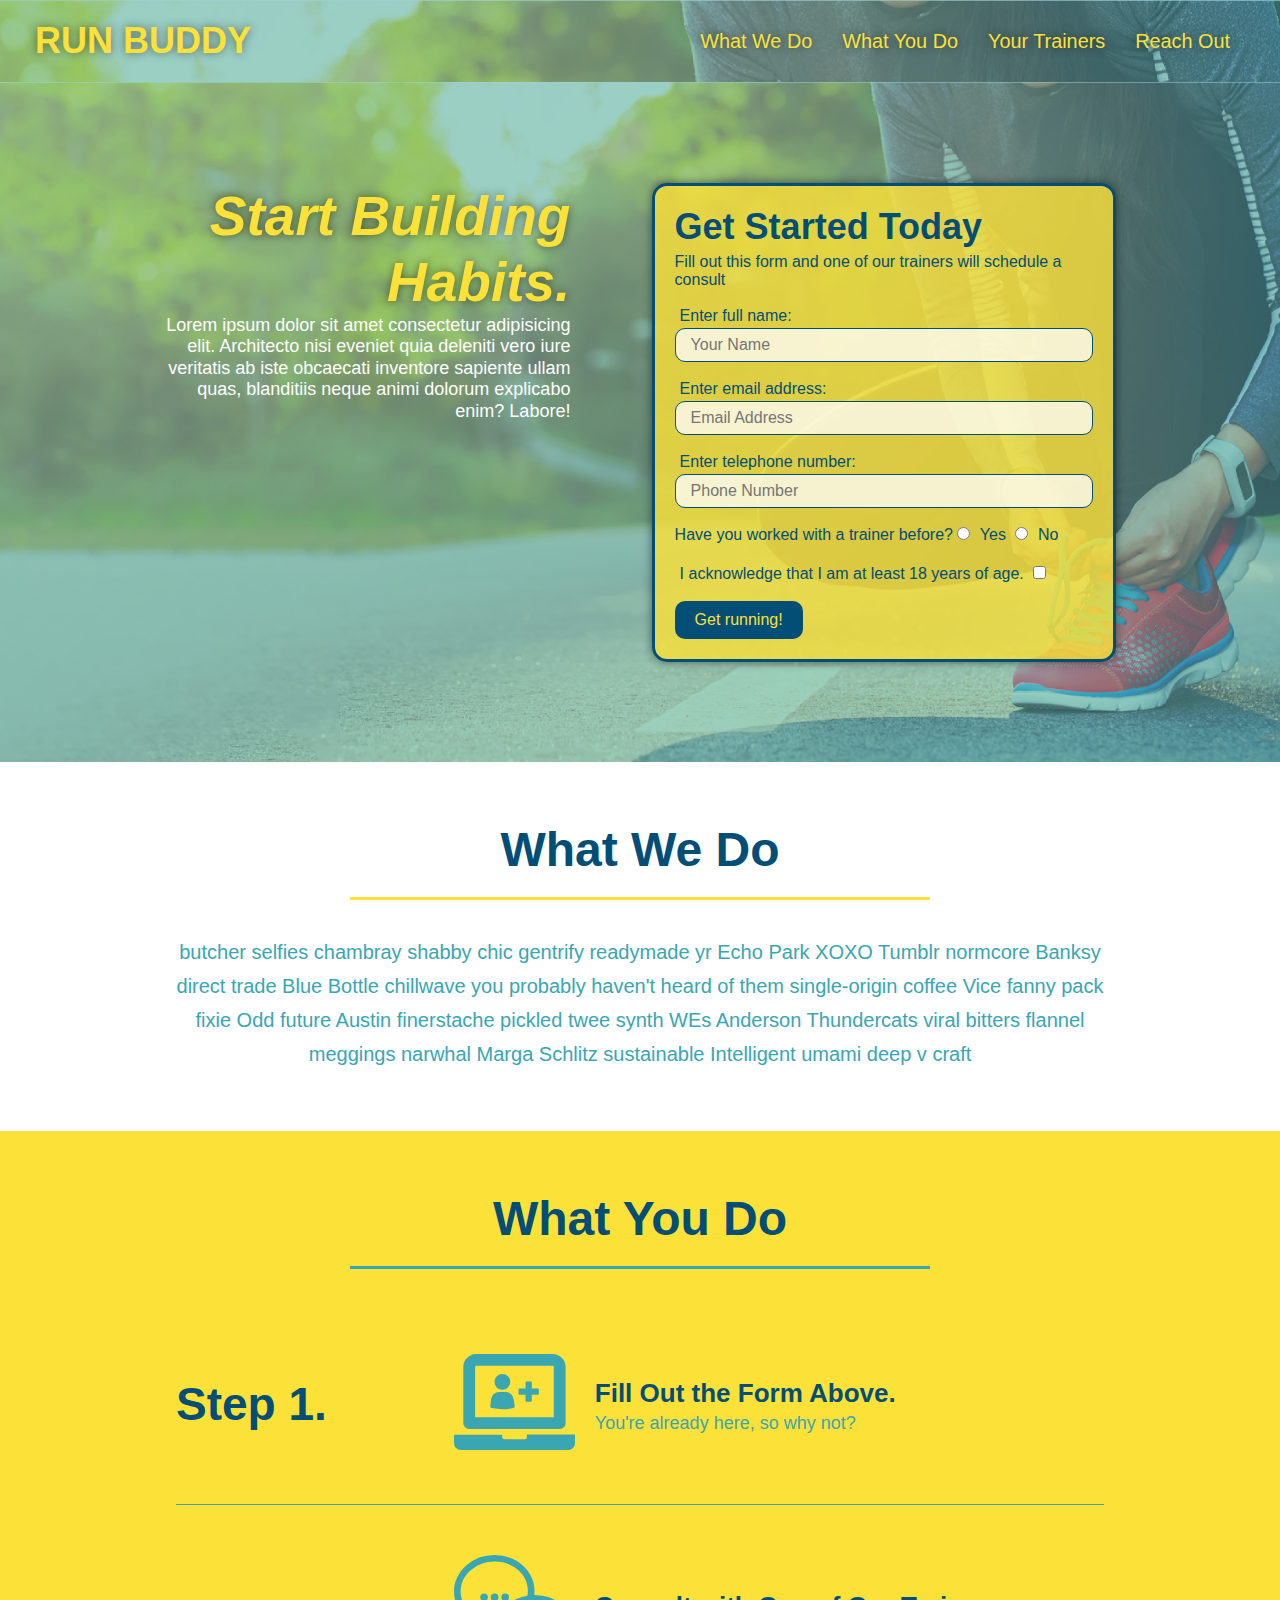
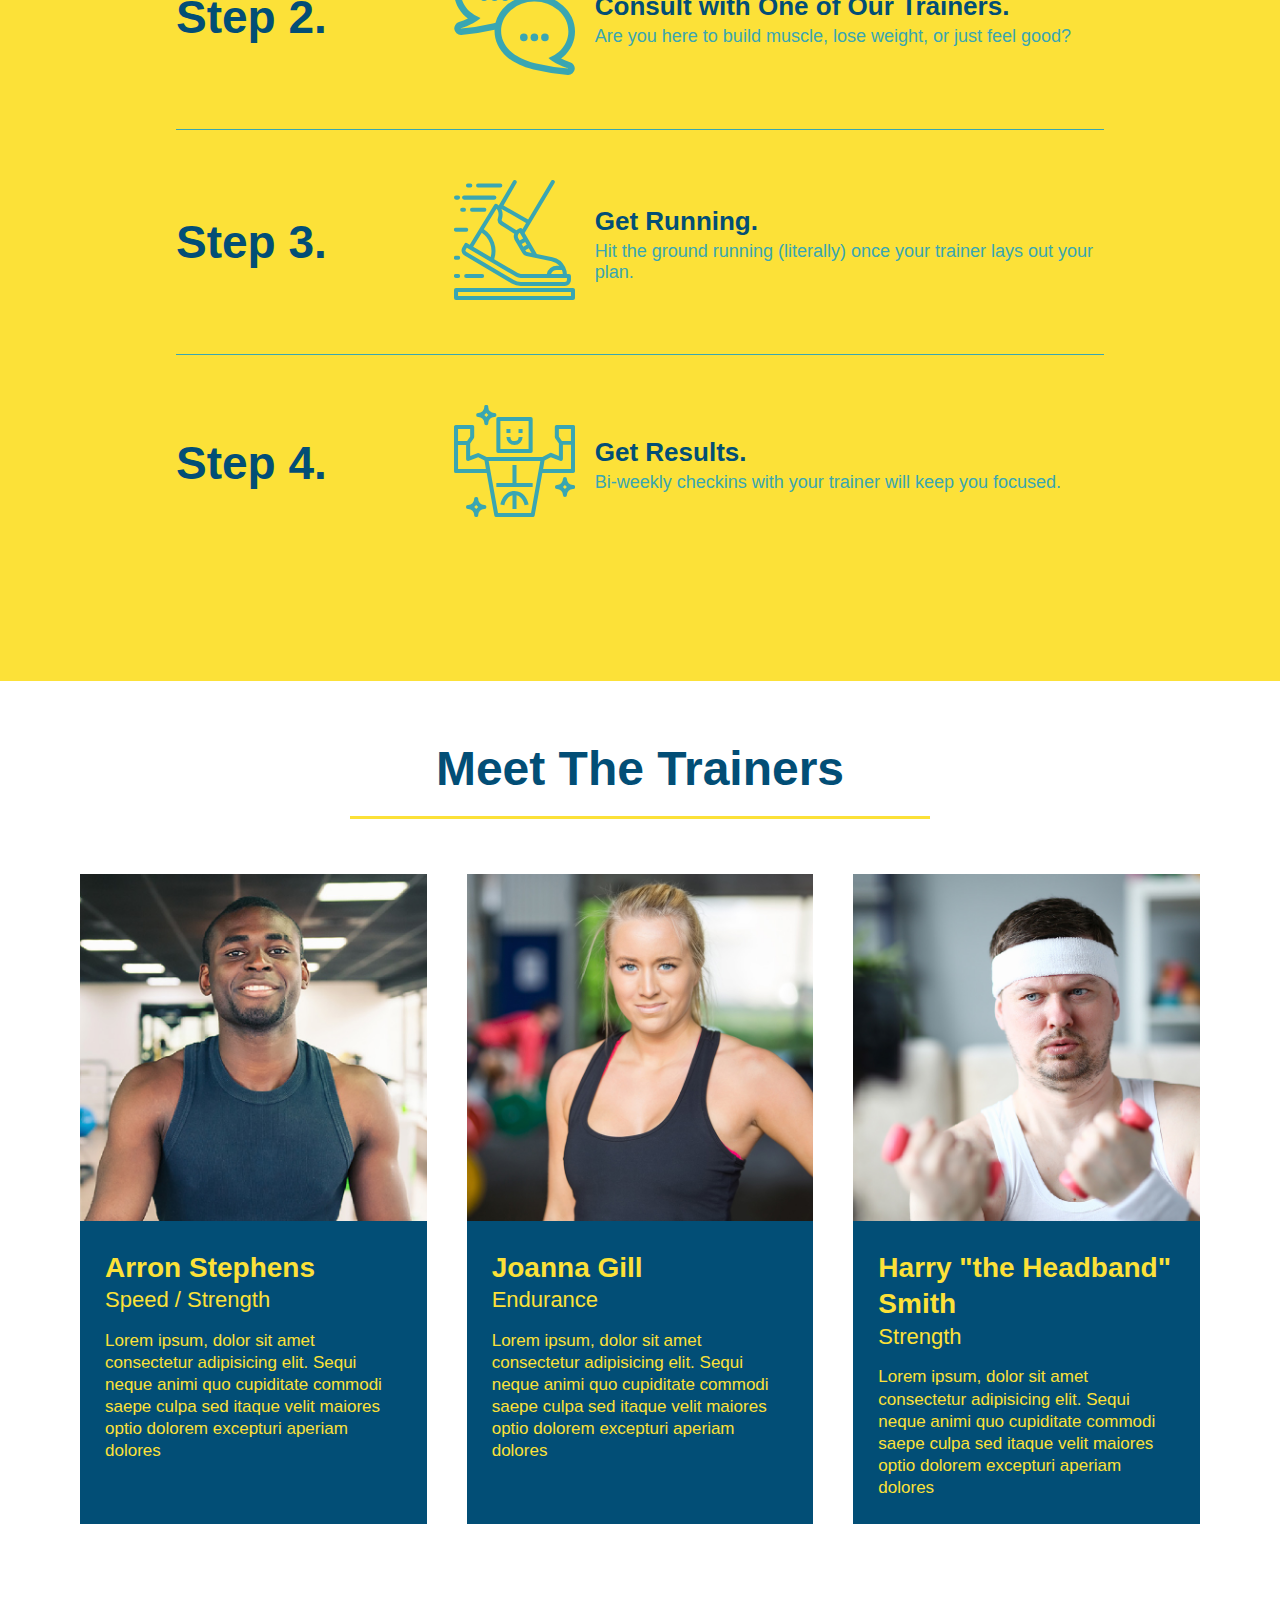
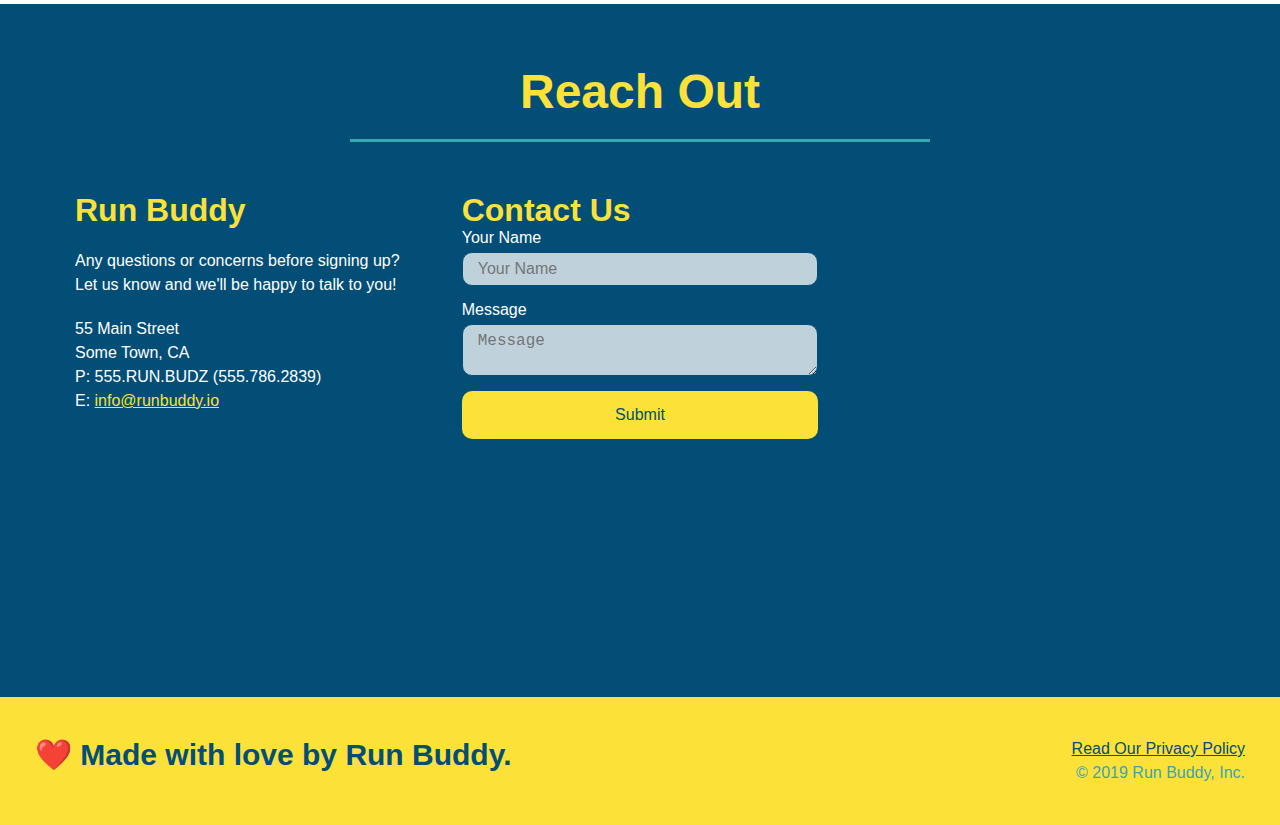
<file: index.html>
<!DOCTYPE html>
<html lang="en">
    <head>
        <meta charset="UTF-8" />
        <meta name="viewport" content="width=device-width, initial-scale=1.0" />
        <link rel="stylesheet" href="./assets/css/style.css" /> 
        <title>Run Buddy</title>
    </head>
    <!-- navigation -->
    <body>
     <header>
        <h1>
            <a href="/">RUN BUDDY</a>
        </h1>
        <nav>
            <!-- unorderded list element-->
            <ul>
                <!-- list item element-->
                <li>
                    <!--anchor element-->
                    <a href="#what-we-do">What We Do</a>
                </li>
                <li>
                    <a href="#what-you-do">What You Do</a>
                </li>
                <li>
                    <a href="#your-trainers">Your Trainers</a>
                </li>
                <li>
                    <a href="#reach-out">Reach Out</a>
                </li>
            </ul>
        </nav> 
    </header>

  <!-- Hero/jumbotron -->
     <section class="hero">
         <div class="hero-cta">
             <h2>Start Building Habits.</h2>
             <p>Lorem ipsum dolor sit amet consectetur adipisicing elit. Architecto nisi eveniet quia deleniti vero iure veritatis ab iste obcaecati inventore sapiente ullam quas, blanditiis neque animi dolorum explicabo enim? Labore!</p>
         </div>
        <div class="hero-form">
            <h3>Get Started Today</h3>
            <p>Fill out this form and one of our trainers will schedule a consult</p>
        <!-- add form element -->
        <form>
            <label for="name">Enter full name:</label>
            <input type="text" placeholder="Your Name" name="name" id="name" class="form-input"/>
            <label for="email">Enter email address:</label>
            <input type="email" placeholder="Email Address" name="email" id="email" class="form-input" />
            <label for="phone">Enter telephone number:</label>
            <input type="tel" placeholder="Phone Number" name="phone" id="phone" class="form-input" />
            <p>
                Have you worked with a trainer before?
                <input type="radio" name="trainer-confirm" id="trainer-yes" />
                <label for="trainer-yes">Yes</label>
                <input type="radio" name="trainer-confirm" id="trainer-no" />
                <label for="trainer-no">No</label>
            </p>
            <p>
                <label for="checkbox" >
                I acknowledge that I am at least 18 years of age.
                </label>
                <input type="checkbox" name="age-confirm" id="checkbox" /> 
            </p>
            <button type="submit">
                Get running!
            </button>
        </form>
        </div>
    </section>
    <!-- end hero section-->
    
    <!-- what we do section -->
    <section id="what-we-do" class="intro">
        <div class="flex-row">
        <h2 class="section-title primary-border">
            What We Do
        </h2>
        </div>
        <div class="flex-row">
        <p>
            butcher selfies chambray shabby chic gentrify readymade yr Echo Park XOXO Tumblr normcore Banksy direct trade Blue Bottle chillwave you probably haven't heard of them single-origin coffee Vice fanny pack fixie Odd future Austin finerstache pickled twee synth WEs Anderson Thundercats viral bitters flannel meggings narwhal Marga Schlitz sustainable Intelligent umami deep v craft
        </p>
        </div>
    </section>

    <!-- what YOU do section -->
    <section id="what-you-do" class="steps">
        <div class="flex-row">
        <h2 class="section-title secondary-border">
            What You Do
        </h2>
        </div>

        <div class="step">
            <h3>Step 1.</h3>
            <div class="step-info">
                <div class="step-img">
                    <img src="./assets/images/step-1.svg" alt="" />
                </div>
            <div class="step-text">
                <h4>Fill Out the Form Above.</h4>
                <p>You're already here, so why not?</p>
                </div>
            </div>
        </div>

        <div class="step">
            <h3>Step 2.</h3>
            <div class="step-info">
                <div class="step-img">
                    <img src="./assets/images/step-2.svg" alt="" />
                </div>
                <div class="step-text">
                <h4>Consult with One of Our Trainers.</h4>
                <p>Are you here to build muscle, lose weight, or just feel good?</p>
                </div>
            </div>
        </div>

        <div class="step">
            <h3>Step 3.</h3>
            <div class="step-info">
                <div class="step-img">
                    <img src="./assets/images/step-3.svg" alt="" />
                </div>
                <div class="step-text">
                <h4>Get Running.</h4>
                <p>Hit the ground running (literally) once your trainer lays out your plan.</p>
                </div>
            </div>
        </div>

        <div class="step">
            <h3>Step 4.</h3>
            <div class="step-info">
                <div class="step-img">
                <img src="./assets/images/step-4.svg" alt="" />
                </div>
                <div class="step-text">
                    <h4>Get Results.</h4>
                    <p>Bi-weekly checkins with your trainer will keep you focused.</p>
                </div>
            </div>  
        </div>
    </section>

    <!-- Meet the trainers section -->
    <section id="your-trainers" >
       <div class="flex-row">
        <h2 class="section-title primary-border">
            Meet The Trainers
        </h2>
        </div>
        <!-- first trainer -->
        <div class="trainers">
        <article class="trainer">
            <img src="./assets/images/trainer-1.jpg" alt="Arron Stephens in his workout clothes, ready to pump iron" />
            <div class="trainer-bio">
                <h3 class="trainer-name">Arron Stephens</h3>
                <h4 class="trainer-role">Speed / Strength</h4>
                <p>Lorem ipsum, dolor sit amet consectetur adipisicing elit. Sequi neque animi quo cupiditate commodi saepe culpa sed
                    itaque velit maiores optio dolorem excepturi aperiam dolores
                </p>
            </div>
        </article>
        <!-- second trainer-->
        <article class="trainer">
            <img src="./assets/images/trainer-2.jpg" alt="Joanna Gill cooling off after a workout" />
            <div class="trainer-bio">
                <h3 class="trainer-name">Joanna Gill</h3>
                <h4 class="trainer-role">Endurance</h4>
                <p>Lorem ipsum, dolor sit amet consectetur adipisicing elit. Sequi neque animi quo cupiditate commodi saepe culpa sed
                    itaque velit maiores optio dolorem excepturi aperiam dolores
                </p>
            </div>
        </article>
        <!--thrid trainer-->
        <article class="trainer">
            <img src="./assets/images/trainer-3.jpg" alt="Harry Smith wearing a headhand and lifting comically small pink weights" />
            <div class="trainer-bio">
                <h3 class="trainer-name">Harry "the Headband" Smith</h3>
                <h4 class="trainer-role">Strength</h4>
                <p>Lorem ipsum, dolor sit amet consectetur adipisicing elit. Sequi neque animi quo cupiditate commodi saepe culpa sed
                    itaque velit maiores optio dolorem excepturi aperiam dolores
                </p>
            </div>
        </article>
        </div>
    </section>
    
    <!-- Reach Out section -->
    <section id="reach-out" class="contact">
        <div class="flex-row">
        <h2 class="section-title secondary-border">
            Reach Out
        </h2>
        </div>
    <div class="contact-info">
        <div>
            <h3>Run Buddy</h3>
            <p>
                Any questions or concerns before signing up?
                <br />
                Let us know and we'll be happy to talk to you!
            </p>
            <address>
                55 Main Street <br/>
                Some Town, CA <br/>
                P: 555.RUN.BUDZ (555.786.2839)<br/>
                E: <a href="mailto:info@runbuddy.io">info@runbuddy.io</a>
            </address>

            </div>

        <div class="contact-form">
            <h3>Contact Us</h3>
            <form>
                <label for="contact-name">Your Name</label>
                <input type="text" id="contact-name" placeholder="Your Name" />

                <label for="contact-message">Message</label>
                <textarea id="contact-message" placeholder="Message"></textarea>

                <button type="submit">Submit</button>
            </form>

        </div>

        <div class="contact-info">
           <iframe src="https://www.google.com/maps/embed?pb=!1m18!1m12!1m3!1d225643.17856119893!2d-82.48714137745736!3d27.911955374840215!2m3!1f0!2f0!3f0!3m2!1i1024!2i768!4f13.1!3m3!1m2!1s0x88c2cf754b90032d%3A0xc38a7ead5de23728!2sPapa%20John&#39;s%20Pizza!5e0!3m2!1sen!2sus!4v1634593211993!5m2!1sen!2sus" 
           style="border:0;" 
           allowfullscreen="" 
           loading="lazy">
            </iframe>

        </div>

     </div>

    </section>

    <!-- Footer -->
    <footer>
        <h2>❤️ Made with love by Run Buddy.</h2>
            <div>
                <a href="../run-buddy/privacy-policy.html">Read Our Privacy Policy</a><br />
                &copy; 2019 Run Buddy, Inc.
            </div>
    </footer>

    </body>
</html>
</file>
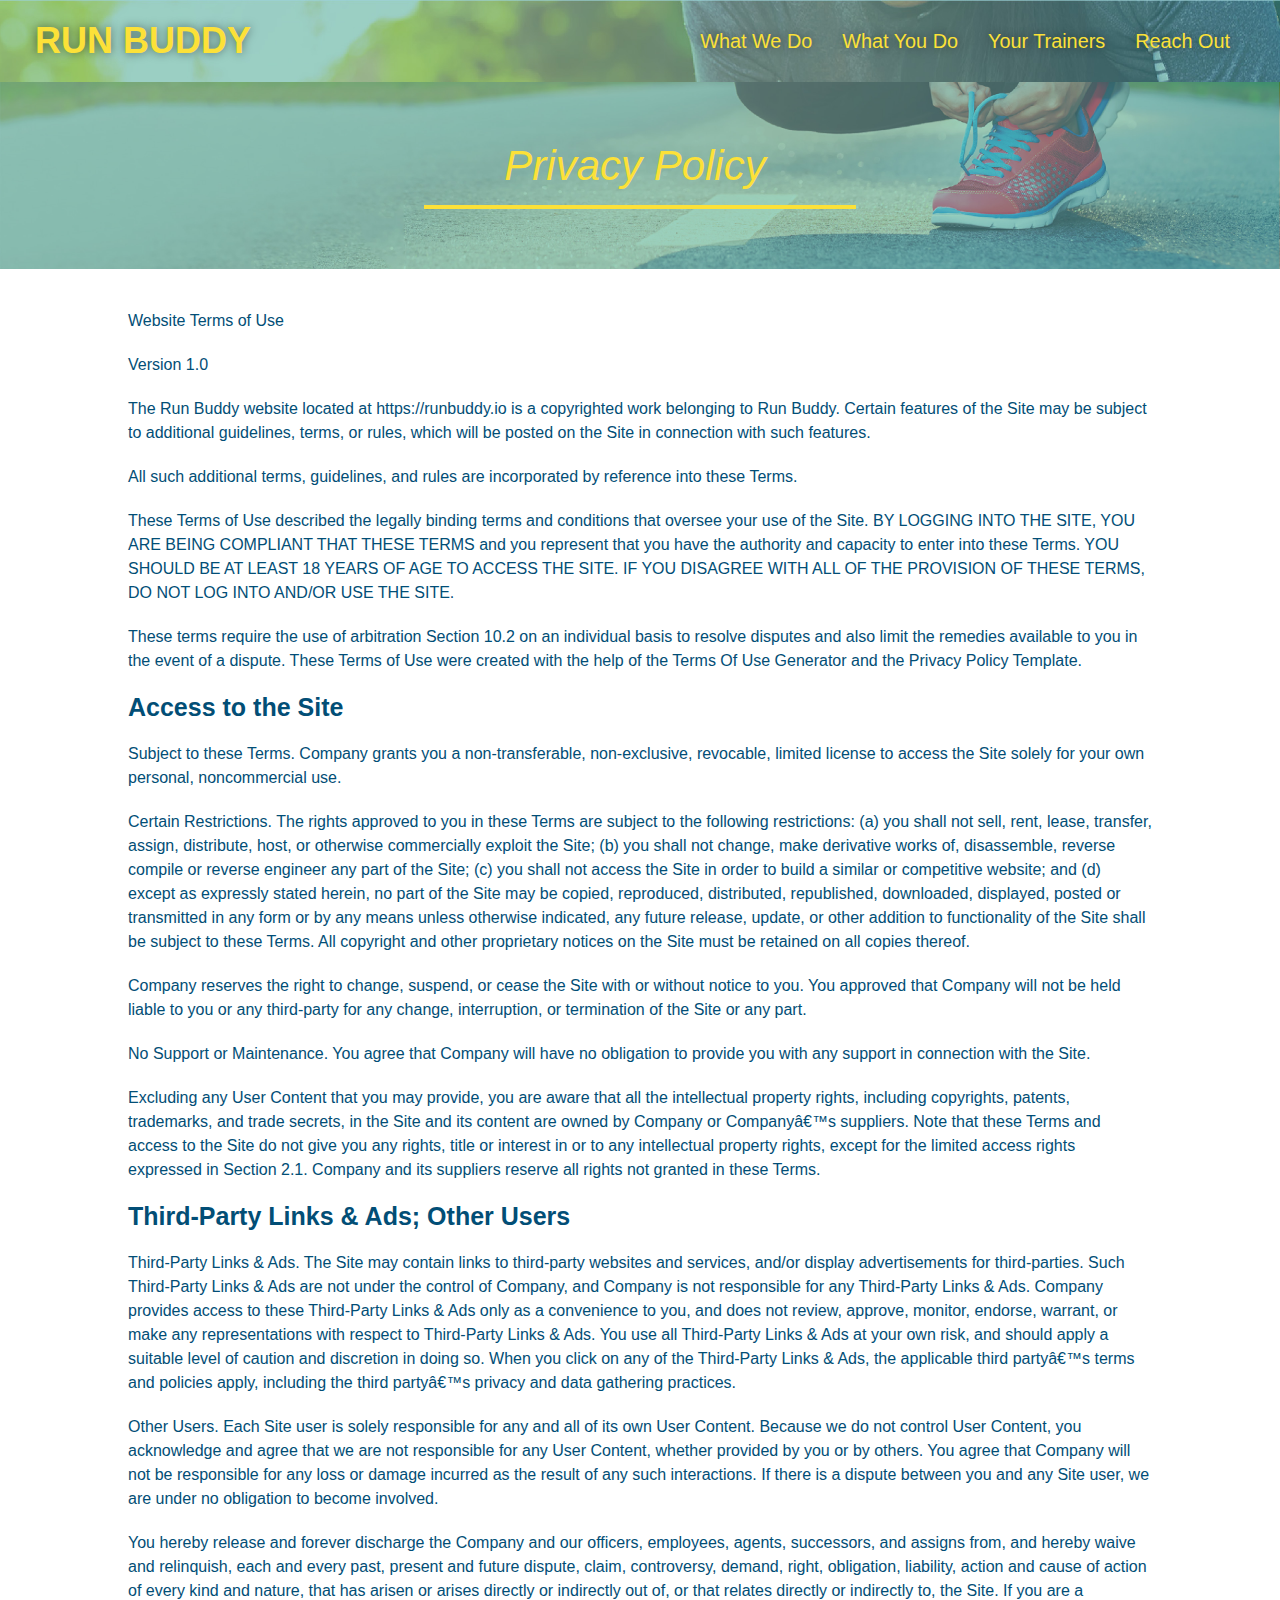
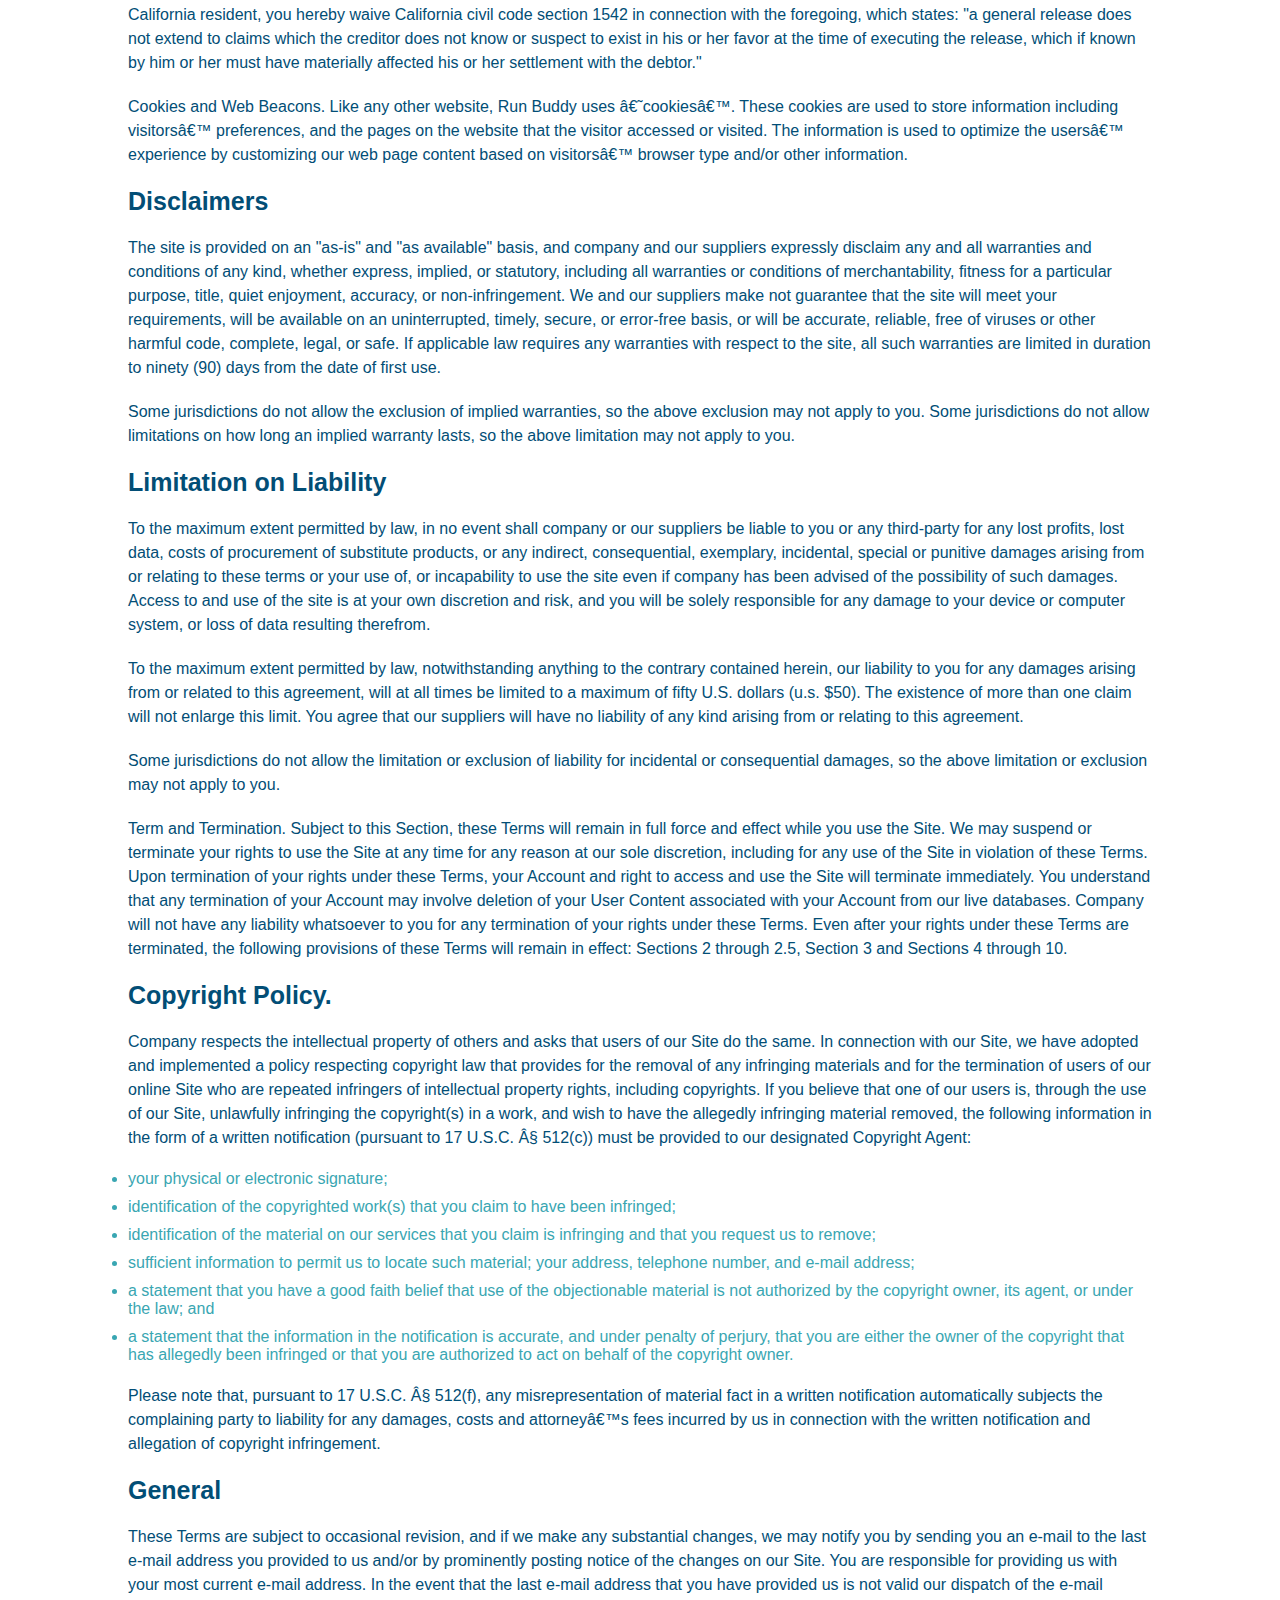
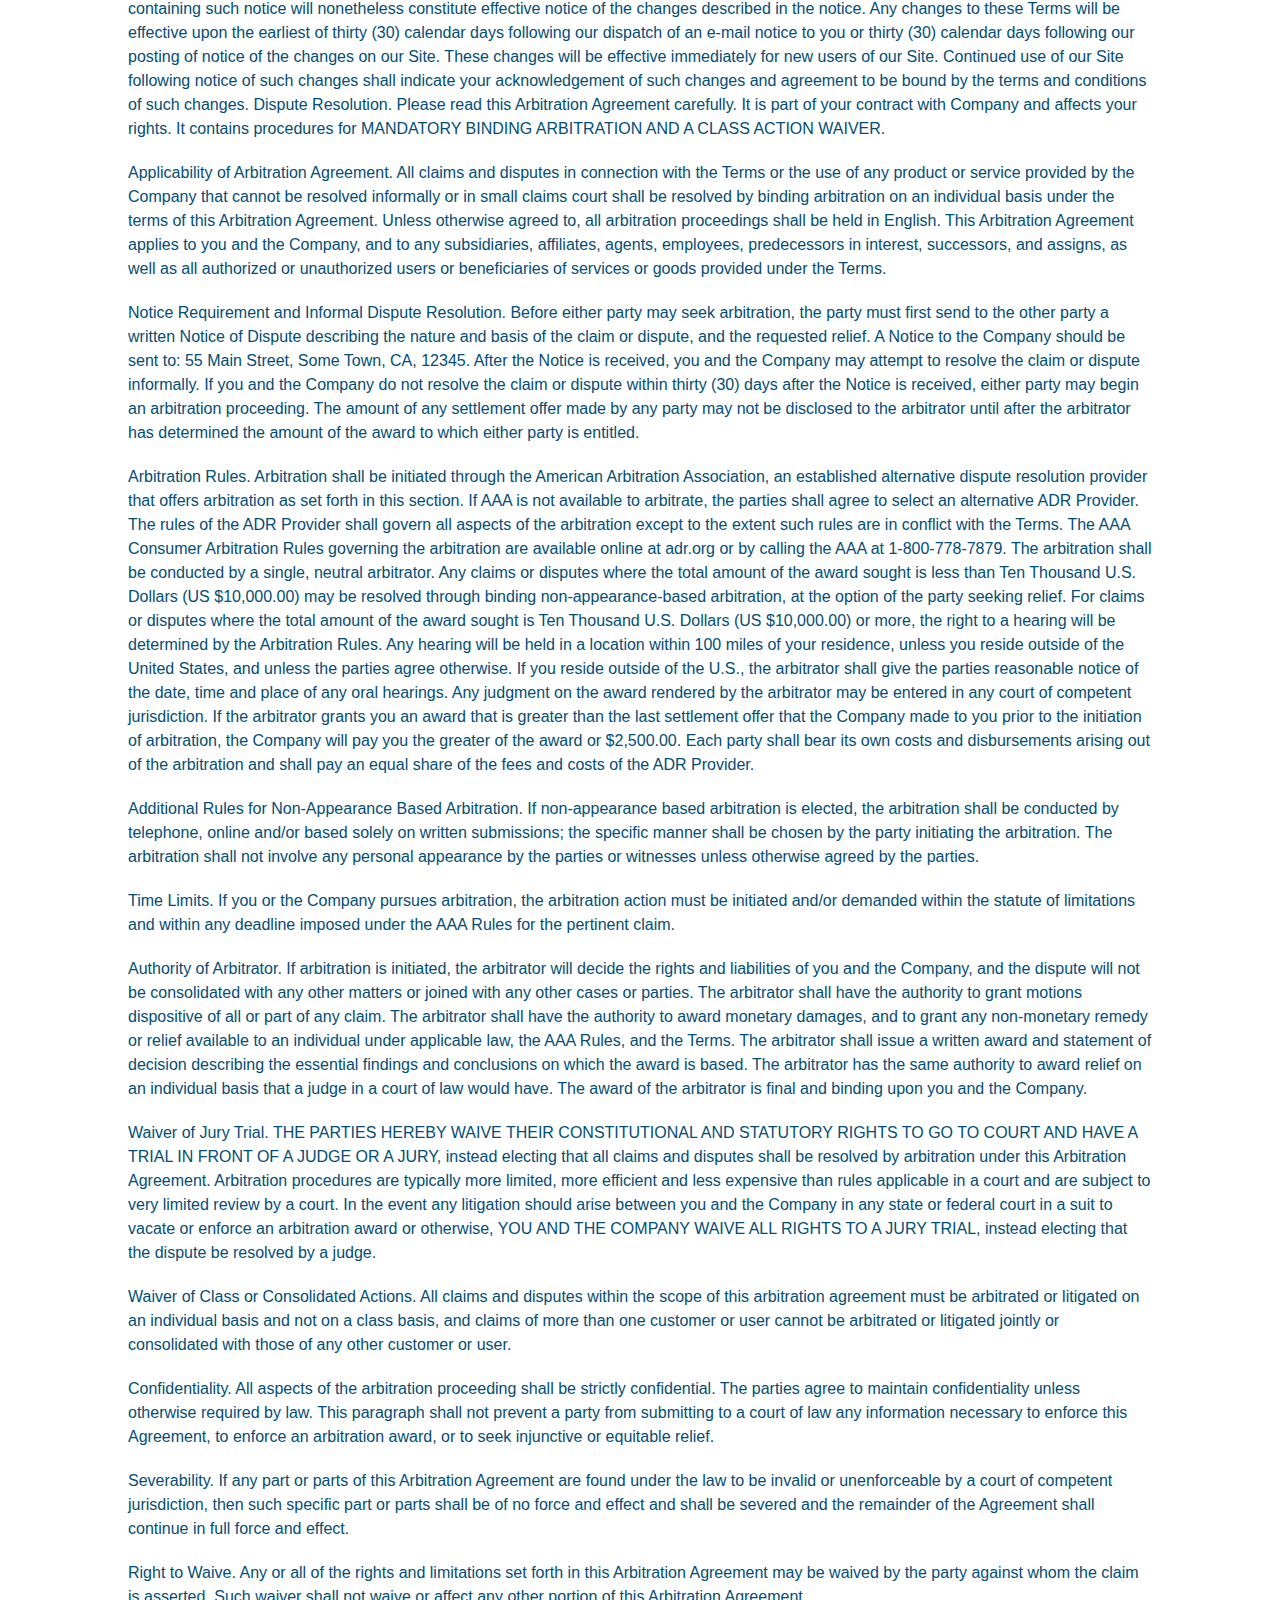
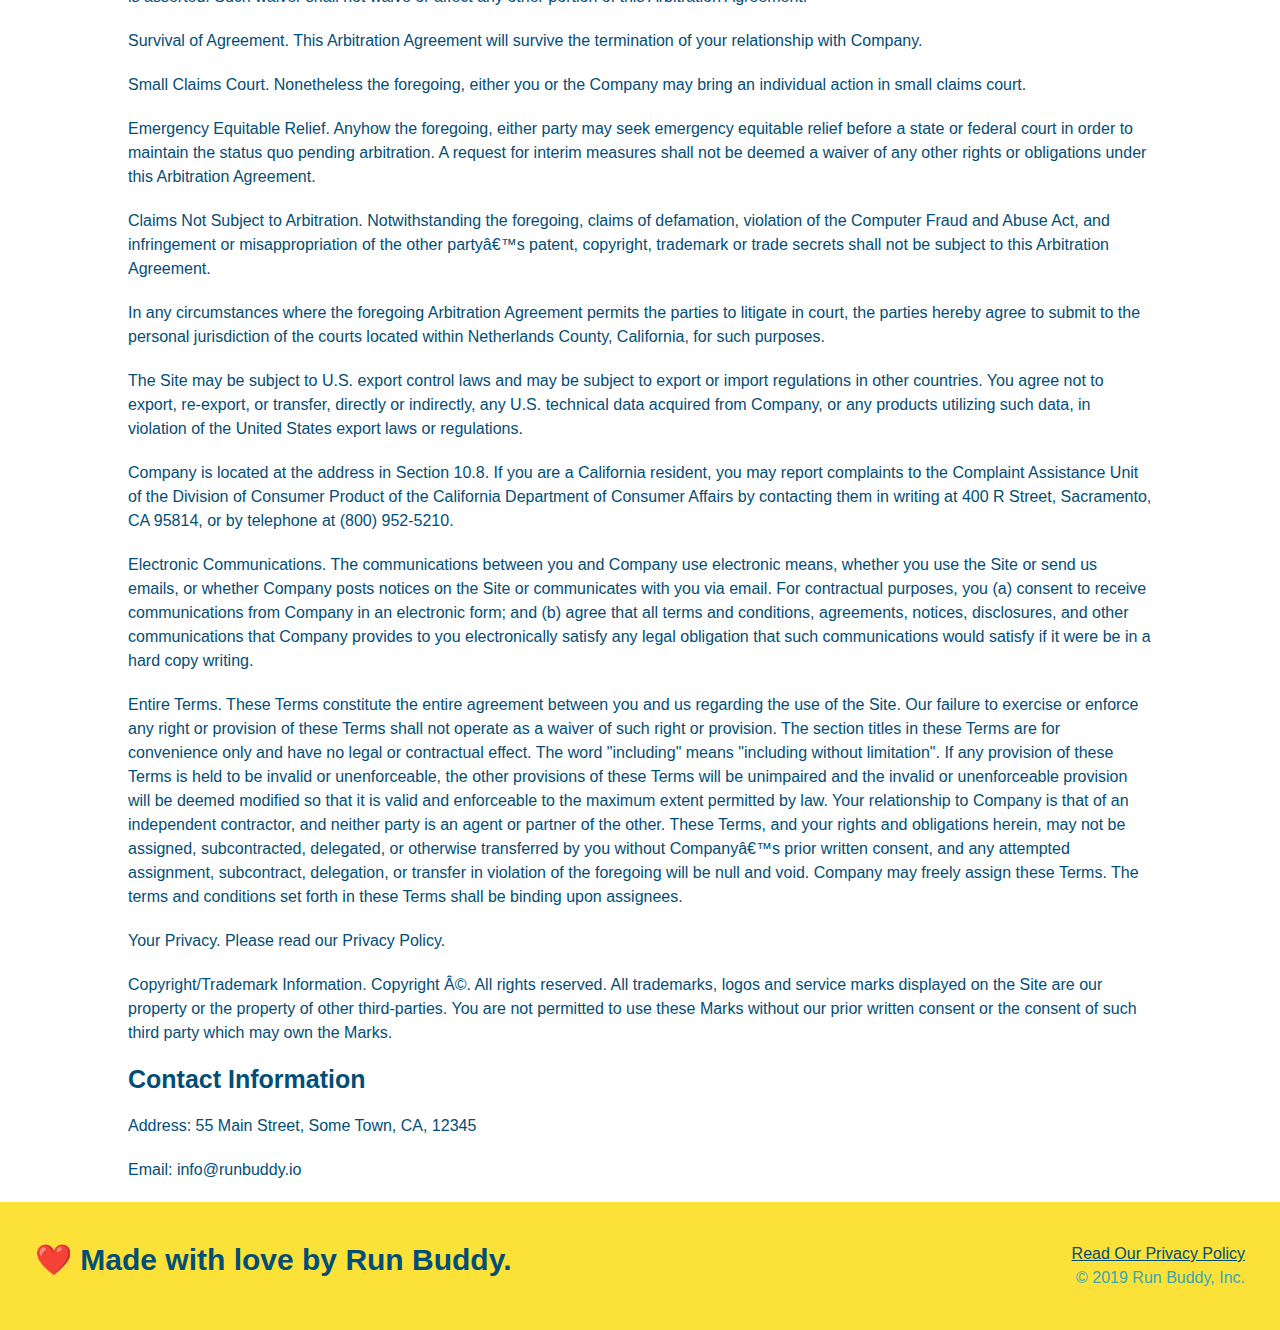
<file: privacy-policy.html>
<!DOCTYPE html>
<html lang="en">
    <head>
        <meta charset="UTF-8" />
        <meta name="viewport" content="width=device-width, initial-scale=1.0" />
        <title>Privacy Policy - Run Buddy</title>
        <link rel="stylesheet" href="./assets/css/style.css" />
        <link rel="stylesheet" href="./assets/css/secondary-styles.css" />
    </head>

<body>
    <header>
        <h1>
            <a href="/">RUN BUDDY</a>
        </h1>
        <nav>
            <!-- unorderded list element-->
            <ul>
                <!-- list item element-->
                <li>
                    <!--anchor element-->
                    <a href="./index.html#what-we-do">What We Do</a>
                </li>
                <li>
                    <a href="./index.html#what-you-do">What You Do</a>
                </li>
                <li>
                    <a href="./index.html#your-trainers">Your Trainers</a>
                </li>
                <li>
                    <a href="./index.html#reach-out">Reach Out</a>
                </li>
            </ul>
        </nav> 
    </header>
    <section class="hero">
        <h2 class="page-title">
            Privacy Policy
        </h2>
    </section>
    <article class="secondary-content">
        <p>
            Website Terms of Use
          </p>
    
          <p>
            Version 1.0
          </p>
    
          <p>
            The Run Buddy website located at https://runbuddy.io is a copyrighted work belonging to Run Buddy. Certain
            features of the Site may be subject to additional guidelines, terms, or rules, which will be posted on the Site
            in connection with such features.
          </p>
    
          <p>
            All such additional terms, guidelines, and rules are incorporated by reference into these Terms.
          </p>
    
          <p>
            These Terms of Use described the legally binding terms and conditions that oversee your use of the Site. BY
            LOGGING INTO THE SITE, YOU ARE BEING COMPLIANT THAT THESE TERMS and you represent that you have the authority
            and capacity to enter into these Terms. YOU SHOULD BE AT LEAST 18 YEARS OF AGE TO ACCESS THE SITE. IF YOU
            DISAGREE WITH ALL OF THE PROVISION OF THESE TERMS, DO NOT LOG INTO AND/OR USE THE SITE.
          </p>
    
          <p>
            These terms require the use of arbitration Section 10.2 on an individual basis to resolve disputes and also
            limit the remedies available to you in the event of a dispute. These Terms of Use were created with the help of
            the Terms Of Use Generator and the Privacy Policy Template.
          </p>
    
          <h3>
            Access to the Site
          </h3>
    
          <p>
            Subject to these Terms. Company grants you a non-transferable, non-exclusive, revocable, limited license to
            access the Site solely for your own personal, noncommercial use.
          </p>
    
          <p>
            Certain Restrictions. The rights approved to you in these Terms are subject to the following restrictions: (a)
            you shall not sell, rent, lease, transfer, assign, distribute, host, or otherwise commercially exploit the Site;
            (b) you shall not change, make derivative works of, disassemble, reverse compile or reverse engineer any part of
            the Site; (c) you shall not access the Site in order to build a similar or competitive website; and (d) except
            as expressly stated herein, no part of the Site may be copied, reproduced, distributed, republished, downloaded,
            displayed, posted or transmitted in any form or by any means unless otherwise indicated, any future release,
            update, or other addition to functionality of the Site shall be subject to these Terms. All copyright and other
            proprietary notices on the Site must be retained on all copies thereof.
          </p>
    
          <p>
            Company reserves the right to change, suspend, or cease the Site with or without notice to you. You approved
            that Company will not be held liable to you or any third-party for any change, interruption, or termination of
            the Site or any part.
          </p>
    
          <p>
            No Support or Maintenance. You agree that Company will have no obligation to provide you with any support in
            connection with the Site.
          </p>
    
          <p>
            Excluding any User Content that you may provide, you are aware that all the intellectual property rights,
            including copyrights, patents, trademarks, and trade secrets, in the Site and its content are owned by Company
            or Companyâ€™s suppliers. Note that these Terms and access to the Site do not give you any rights, title or
            interest in or to any intellectual property rights, except for the limited access rights expressed in Section
            2.1. Company and its suppliers reserve all rights not granted in these Terms.
          </p>
    
          <h3>
            Third-Party Links & Ads; Other Users
          </h3>
    
          <p>
            Third-Party Links & Ads. The Site may contain links to third-party websites and services, and/or display
            advertisements for third-parties. Such Third-Party Links & Ads are not under the control of Company, and Company
            is not responsible for any Third-Party Links & Ads. Company provides access to these Third-Party Links & Ads
            only as a convenience to you, and does not review, approve, monitor, endorse, warrant, or make any
            representations with respect to Third-Party Links & Ads. You use all Third-Party Links & Ads at your own risk,
            and should apply a suitable level of caution and discretion in doing so. When you click on any of the
            Third-Party Links & Ads, the applicable third partyâ€™s terms and policies apply, including the third partyâ€™s
            privacy and data gathering practices.
          </p>
    
          <p>
            Other Users. Each Site user is solely responsible for any and all of its own User Content. Because we do not
            control User Content, you acknowledge and agree that we are not responsible for any User Content, whether
            provided by you or by others. You agree that Company will not be responsible for any loss or damage incurred as
            the result of any such interactions. If there is a dispute between you and any Site user, we are under no
            obligation to become involved.
          </p>
    
          <p>
            You hereby release and forever discharge the Company and our officers, employees, agents, successors, and
            assigns from, and hereby waive and relinquish, each and every past, present and future dispute, claim,
            controversy, demand, right, obligation, liability, action and cause of action of every kind and nature, that has
            arisen or arises directly or indirectly out of, or that relates directly or indirectly to, the Site. If you are
            a California resident, you hereby waive California civil code section 1542 in connection with the foregoing,
            which states: "a general release does not extend to claims which the creditor does not know or suspect to exist
            in his or her favor at the time of executing the release, which if known by him or her must have materially
            affected his or her settlement with the debtor."
          </p>
    
          <p>
            Cookies and Web Beacons. Like any other website, Run Buddy uses â€˜cookiesâ€™. These cookies are used to store
            information including visitorsâ€™ preferences, and the pages on the website that the visitor accessed or visited.
            The information is used to optimize the usersâ€™ experience by customizing our web page content based on visitorsâ€™
            browser type and/or other information.
          </p>
    
          <h3>
            Disclaimers
          </h3>
    
          <p>
            The site is provided on an "as-is" and "as available" basis, and company and our suppliers expressly disclaim
            any and all warranties and conditions of any kind, whether express, implied, or statutory, including all
            warranties or conditions of merchantability, fitness for a particular purpose, title, quiet enjoyment, accuracy,
            or non-infringement. We and our suppliers make not guarantee that the site will meet your requirements, will be
            available on an uninterrupted, timely, secure, or error-free basis, or will be accurate, reliable, free of
            viruses or other harmful code, complete, legal, or safe. If applicable law requires any warranties with respect
            to the site, all such warranties are limited in duration to ninety (90) days from the date of first use.
          </p>
    
          <p>
            Some jurisdictions do not allow the exclusion of implied warranties, so the above exclusion may not apply to
            you. Some jurisdictions do not allow limitations on how long an implied warranty lasts, so the above limitation
            may not apply to you.
          </p>
    
          <h3>
            Limitation on Liability
          </h3>
    
          <p>
            To the maximum extent permitted by law, in no event shall company or our suppliers be liable to you or any
            third-party for any lost profits, lost data, costs of procurement of substitute products, or any indirect,
            consequential, exemplary, incidental, special or punitive damages arising from or relating to these terms or
            your use of, or incapability to use the site even if company has been advised of the possibility of such
            damages. Access to and use of the site is at your own discretion and risk, and you will be solely responsible
            for any damage to your device or computer system, or loss of data resulting therefrom.
          </p>
    
          <p>
            To the maximum extent permitted by law, notwithstanding anything to the contrary contained herein, our liability
            to you for any damages arising from or related to this agreement, will at all times be limited to a maximum of
            fifty U.S. dollars (u.s. $50). The existence of more than one claim will not enlarge this limit. You agree that
            our suppliers will have no liability of any kind arising from or relating to this agreement.
          </p>
    
          <p>
            Some jurisdictions do not allow the limitation or exclusion of liability for incidental or consequential
            damages, so the above limitation or exclusion may not apply to you.
          </p>
    
          <p>
            Term and Termination. Subject to this Section, these Terms will remain in full force and effect while you use
            the Site. We may suspend or terminate your rights to use the Site at any time for any reason at our sole
            discretion, including for any use of the Site in violation of these Terms. Upon termination of your rights under
            these Terms, your Account and right to access and use the Site will terminate immediately. You understand that
            any termination of your Account may involve deletion of your User Content associated with your Account from our
            live databases. Company will not have any liability whatsoever to you for any termination of your rights under
            these Terms. Even after your rights under these Terms are terminated, the following provisions of these Terms
            will remain in effect: Sections 2 through 2.5, Section 3 and Sections 4 through 10.
          </p>
    
          <h3>
            Copyright Policy.
          </h3>
    
          <p>
            Company respects the intellectual property of others and asks that users of our Site do the same. In connection
            with our Site, we have adopted and implemented a policy respecting copyright law that provides for the removal
            of any infringing materials and for the termination of users of our online Site who are repeated infringers of
            intellectual property rights, including copyrights. If you believe that one of our users is, through the use of
            our Site, unlawfully infringing the copyright(s) in a work, and wish to have the allegedly infringing material
            removed, the following information in the form of a written notification (pursuant to 17 U.S.C. Â§ 512(c)) must
            be provided to our designated Copyright Agent:
          </p>
    
          <ul>
            <li>
              your physical or electronic signature;
            </li>
            <li>
              identification of the copyrighted work(s) that you claim to have been infringed;
            </li>
            <li>
              identification of the material on our services that you claim is infringing and that you request us to remove;
            </li>
            <li>
              sufficient information to permit us to locate such material; your address, telephone number, and e-mail
              address;
            </li>
            <li>
              a statement that you have a good faith belief that use of the objectionable material is not authorized by the
              copyright owner, its agent, or under the law; and
            </li>
            <li>
              a statement that the information in the notification is accurate, and under penalty of perjury, that you are
              either the owner of the copyright that has allegedly been infringed or that you are authorized to act on
              behalf of the copyright owner.
            </li>
          </ul>
    
          <p>
            Please note that, pursuant to 17 U.S.C. Â§ 512(f), any misrepresentation of material fact in a written
            notification automatically subjects the complaining party to liability for any damages, costs and attorneyâ€™s
            fees incurred by us in connection with the written notification and allegation of copyright infringement.
          </p>
    
          <h3>
            General
          </h3>
    
          <p>
            These Terms are subject to occasional revision, and if we make any substantial changes, we may notify you by
            sending you an e-mail to the last e-mail address you provided to us and/or by prominently posting notice of the
            changes on our Site. You are responsible for providing us with your most current e-mail address. In the event
            that the last e-mail address that you have provided us is not valid our dispatch of the e-mail containing such
            notice will nonetheless constitute effective notice of the changes described in the notice. Any changes to these
            Terms will be effective upon the earliest of thirty (30) calendar days following our dispatch of an e-mail
            notice to you or thirty (30) calendar days following our posting of notice of the changes on our Site. These
            changes will be effective immediately for new users of our Site. Continued use of our Site following notice of
            such changes shall indicate your acknowledgement of such changes and agreement to be bound by the terms and
            conditions of such changes. Dispute Resolution. Please read this Arbitration Agreement carefully. It is part of
            your contract with Company and affects your rights. It contains procedures for MANDATORY BINDING ARBITRATION AND
            A CLASS ACTION WAIVER.
          </p>
    
          <p>
            Applicability of Arbitration Agreement. All claims and disputes in connection with the Terms or the use of any
            product or service provided by the Company that cannot be resolved informally or in small claims court shall be
            resolved by binding arbitration on an individual basis under the terms of this Arbitration Agreement. Unless
            otherwise agreed to, all arbitration proceedings shall be held in English. This Arbitration Agreement applies to
            you and the Company, and to any subsidiaries, affiliates, agents, employees, predecessors in interest,
            successors, and assigns, as well as all authorized or unauthorized users or beneficiaries of services or goods
            provided under the Terms.
          </p>
    
          <p>
            Notice Requirement and Informal Dispute Resolution. Before either party may seek arbitration, the party must
            first send to the other party a written Notice of Dispute describing the nature and basis of the claim or
            dispute, and the requested relief. A Notice to the Company should be sent to: 55 Main Street, Some Town, CA,
            12345. After the Notice is received, you and the Company may attempt to resolve the claim or dispute informally.
            If you and the Company do not resolve the claim or dispute within thirty (30) days after the Notice is received,
            either party may begin an arbitration proceeding. The amount of any settlement offer made by any party may not
            be disclosed to the arbitrator until after the arbitrator has determined the amount of the award to which either
            party is entitled.
          </p>
    
          <p>
            Arbitration Rules. Arbitration shall be initiated through the American Arbitration Association, an established
            alternative dispute resolution provider that offers arbitration as set forth in this section. If AAA is not
            available to arbitrate, the parties shall agree to select an alternative ADR Provider. The rules of the ADR
            Provider shall govern all aspects of the arbitration except to the extent such rules are in conflict with the
            Terms. The AAA Consumer Arbitration Rules governing the arbitration are available online at adr.org or by
            calling the AAA at 1-800-778-7879. The arbitration shall be conducted by a single, neutral arbitrator. Any
            claims or disputes where the total amount of the award sought is less than Ten Thousand U.S. Dollars (US
            $10,000.00) may be resolved through binding non-appearance-based arbitration, at the option of the party seeking
            relief. For claims or disputes where the total amount of the award sought is Ten Thousand U.S. Dollars (US
            $10,000.00) or more, the right to a hearing will be determined by the Arbitration Rules. Any hearing will be
            held in a location within 100 miles of your residence, unless you reside outside of the United States, and
            unless the parties agree otherwise. If you reside outside of the U.S., the arbitrator shall give the parties
            reasonable notice of the date, time and place of any oral hearings. Any judgment on the award rendered by the
            arbitrator may be entered in any court of competent jurisdiction. If the arbitrator grants you an award that is
            greater than the last settlement offer that the Company made to you prior to the initiation of arbitration, the
            Company will pay you the greater of the award or $2,500.00. Each party shall bear its own costs and
            disbursements arising out of the arbitration and shall pay an equal share of the fees and costs of the ADR
            Provider.
          </p>
    
          <p>
            Additional Rules for Non-Appearance Based Arbitration. If non-appearance based arbitration is elected, the
            arbitration shall be conducted by telephone, online and/or based solely on written submissions; the specific
            manner shall be chosen by the party initiating the arbitration. The arbitration shall not involve any personal
            appearance by the parties or witnesses unless otherwise agreed by the parties.
          </p>
    
          <p>
            Time Limits. If you or the Company pursues arbitration, the arbitration action must be initiated and/or demanded
            within the statute of limitations and within any deadline imposed under the AAA Rules for the pertinent claim.
          </p>
    
          <p>
            Authority of Arbitrator. If arbitration is initiated, the arbitrator will decide the rights and liabilities of
            you and the Company, and the dispute will not be consolidated with any other matters or joined with any other
            cases or parties. The arbitrator shall have the authority to grant motions dispositive of all or part of any
            claim. The arbitrator shall have the authority to award monetary damages, and to grant any non-monetary remedy
            or relief available to an individual under applicable law, the AAA Rules, and the Terms. The arbitrator shall
            issue a written award and statement of decision describing the essential findings and conclusions on which the
            award is based. The arbitrator has the same authority to award relief on an individual basis that a judge in a
            court of law would have. The award of the arbitrator is final and binding upon you and the Company.
          </p>
    
          <p>
            Waiver of Jury Trial. THE PARTIES HEREBY WAIVE THEIR CONSTITUTIONAL AND STATUTORY RIGHTS TO GO TO COURT AND HAVE
            A TRIAL IN FRONT OF A JUDGE OR A JURY, instead electing that all claims and disputes shall be resolved by
            arbitration under this Arbitration Agreement. Arbitration procedures are typically more limited, more efficient
            and less expensive than rules applicable in a court and are subject to very limited review by a court. In the
            event any litigation should arise between you and the Company in any state or federal court in a suit to vacate
            or enforce an arbitration award or otherwise, YOU AND THE COMPANY WAIVE ALL RIGHTS TO A JURY TRIAL, instead
            electing that the dispute be resolved by a judge.
          </p>
    
          <p>
            Waiver of Class or Consolidated Actions. All claims and disputes within the scope of this arbitration agreement
            must be arbitrated or litigated on an individual basis and not on a class basis, and claims of more than one
            customer or user cannot be arbitrated or litigated jointly or consolidated with those of any other customer or
            user.
          </p>
    
          <p>
            Confidentiality. All aspects of the arbitration proceeding shall be strictly confidential. The parties agree to
            maintain confidentiality unless otherwise required by law. This paragraph shall not prevent a party from
            submitting to a court of law any information necessary to enforce this Agreement, to enforce an arbitration
            award, or to seek injunctive or equitable relief.
          </p>
    
          <p>
            Severability. If any part or parts of this Arbitration Agreement are found under the law to be invalid or
            unenforceable by a court of competent jurisdiction, then such specific part or parts shall be of no force and
            effect and shall be severed and the remainder of the Agreement shall continue in full force and effect.
          </p>
    
          <p>
            Right to Waive. Any or all of the rights and limitations set forth in this Arbitration Agreement may be waived
            by the party against whom the claim is asserted. Such waiver shall not waive or affect any other portion of this
            Arbitration Agreement.
          </p>
    
          <p>
            Survival of Agreement. This Arbitration Agreement will survive the termination of your relationship with
            Company.
          </p>
    
          <p>
            Small Claims Court. Nonetheless the foregoing, either you or the Company may bring an individual action in small
            claims court.
          </p>
    
          <p>
            Emergency Equitable Relief. Anyhow the foregoing, either party may seek emergency equitable relief before a
            state or federal court in order to maintain the status quo pending arbitration. A request for interim measures
            shall not be deemed a waiver of any other rights or obligations under this Arbitration Agreement.
          </p>
    
          <p>
            Claims Not Subject to Arbitration. Notwithstanding the foregoing, claims of defamation, violation of the
            Computer Fraud and Abuse Act, and infringement or misappropriation of the other partyâ€™s patent, copyright,
            trademark or trade secrets shall not be subject to this Arbitration Agreement.
          </p>
    
          <p>
            In any circumstances where the foregoing Arbitration Agreement permits the parties to litigate in court, the
            parties hereby agree to submit to the personal jurisdiction of the courts located within Netherlands County,
            California, for such purposes.
          </p>
    
          <p>
            The Site may be subject to U.S. export control laws and may be subject to export or import regulations in other
            countries. You agree not to export, re-export, or transfer, directly or indirectly, any U.S. technical data
            acquired from Company, or any products utilizing such data, in violation of the United States export laws or
            regulations.
          </p>
    
          <p>
            Company is located at the address in Section 10.8. If you are a California resident, you may report complaints
            to the Complaint Assistance Unit of the Division of Consumer Product of the California Department of Consumer
            Affairs by contacting them in writing at 400 R Street, Sacramento, CA 95814, or by telephone at (800) 952-5210.
          </p>
    
          <p>
            Electronic Communications. The communications between you and Company use electronic means, whether you use the
            Site or send us emails, or whether Company posts notices on the Site or communicates with you via email. For
            contractual purposes, you (a) consent to receive communications from Company in an electronic form; and (b)
            agree that all terms and conditions, agreements, notices, disclosures, and other communications that Company
            provides to you electronically satisfy any legal obligation that such communications would satisfy if it were be
            in a hard copy writing.
          </p>
    
          <p>
            Entire Terms. These Terms constitute the entire agreement between you and us regarding the use of the Site. Our
            failure to exercise or enforce any right or provision of these Terms shall not operate as a waiver of such right
            or provision. The section titles in these Terms are for convenience only and have no legal or contractual
            effect. The word "including" means "including without limitation". If any provision of these Terms is held to be
            invalid or unenforceable, the other provisions of these Terms will be unimpaired and the invalid or
            unenforceable provision will be deemed modified so that it is valid and enforceable to the maximum extent
            permitted by law. Your relationship to Company is that of an independent contractor, and neither party is an
            agent or partner of the other. These Terms, and your rights and obligations herein, may not be assigned,
            subcontracted, delegated, or otherwise transferred by you without Companyâ€™s prior written consent, and any
            attempted assignment, subcontract, delegation, or transfer in violation of the foregoing will be null and void.
            Company may freely assign these Terms. The terms and conditions set forth in these Terms shall be binding upon
            assignees.
          </p>
    
          <p>
            Your Privacy. Please read our Privacy Policy.
          </p>
    
          <p>
            Copyright/Trademark Information. Copyright Â©. All rights reserved. All trademarks, logos and service marks
            displayed on the Site are our property or the property of other third-parties. You are not permitted to use
            these Marks without our prior written consent or the consent of such third party which may own the Marks.
          </p>
    
          <h3>
            Contact Information
          </h3>
    
          <p>
            Address: 55 Main Street, Some Town, CA, 12345
          </p>
    
          <p>
            Email: info@runbuddy.io
          </p>
    </article>

     <!-- Footer -->
     <footer>
        <h2>❤️ Made with love by Run Buddy.</h2>
            <div>
                <a href="#">Read Our Privacy Policy</a><br />
                &copy; 2019 Run Buddy, Inc.
            </div>
    </footer>

</body>
</html>
</file>
<file: assets/css/style.css>
/* apply styles to header */
* {
    margin: 0;
    padding: 0;
    box-sizing: border-box;
}

header {
    padding: 20px 35px;
    background-color: #39a6b2;
    display: flex;
    justify-content: space-between;
    flex-wrap: wrap;
    position: -webkit-sticky;
    position: sticky;
    top: 0;
    background-image: url("../images/hero-bg.jpeg");
    background-size: cover;
    background-attachment: fixed;
    background-position: center;
    background-position: 80%;
}

header h1 {
    font-weight: bold;
    font-size: 36px;
    color: #fce138;
    margin: 0;
    text-shadow: 0 0 10px rgba(0, 0, 0, 0.5);
    
}

header a {
    text-decoration: none;
    color: #fce138;
}

header nav {
    margin: 7px 0;
    display: flex;
    justify-content: space-between;
    flex-wrap: wrap;
    align-items: center;
    list-style: none;
}

header nav ul {
    display: flex;
    flex-wrap: wrap;
    justify-content: space-between;
    align-items: center;
    list-style: none;
}

header nav ul li a {
    padding: 10px 15px;
    font-weight: lighter;
    font-size: 1.55vw;
    text-shadow: 0 0 10px rgba(0, 0, 0, 0.5);
}

header nav ul li a:hover {
    background: #fce138;
    color: #024e76;
    border-radius: 15px;
    text-shadow: none;
}

body {
    /* i'm a css comment */
    color: #39a6b2;
    font-family: Arial, Helvetica, sans-serif;
}

section {
    padding: 60px;
}

/* hero style start */
.hero {
    display: flex;
    justify-content: center;
    flex-wrap: wrap;
    align-items: flex-start;
    background-image: url("../images/hero-bg.jpeg");
    background-size: cover;
    background-position: center;
   
    
}

.hero-form {
    background-color: rgba(252, 225, 56, 0.8);
    padding: 20px;
    color: #024e76;
    border: solid 3px #024e76;
    width: 40%;
    margin: 3.5%;
    box-shadow: 0 0 10px rgba(0, 0, 0, 0.5);
    border-radius: 15px;
}

.hero-form h3 {
    font-size: 36px;
    margin: 0;
}

.hero-form p {
    margin: 5px 0 15px 0;
}

.hero-form button:hover {
    background-color: #39a6b2;
}

.hero-cta {
    width: 35%;
    text-align: right;
    margin: 3.5%;
    color: #fff;
    font-size: 18px;
    line-height: 1.2;
}

.hero-cta h2 {
    font-style: italic;
    font-size: 55px;
    color: #fce138;
    text-shadow: 0 0 10px rgba(0, 0, 0, 0.5);
}

.form-input {
    border: 1px solid #024e76;
    display: block;
    padding: 7px 15px;
    font-size: 16px;
    color: #024e76;
    width: 100%;
    margin-bottom: 15px;   
    border-radius: 10px;
    background-color: rgba(255, 255, 255, 0.75);
}

.form-input:focus {
    background-color: rgba(255,255,255, 1);
    outline: none;
}

.hero-form label {
    margin: 0 5px;
    line-height: 1.5;
}

.hero-form button {
    color: #fce138;
    background-color: #024e76;
    border: none;
    padding: 10px 20px;
    font-size: 16px; 
    border-radius: 10px;
}
/* hero style end */


.intro p {
    line-height: 1.7;
    color: #39a6b2;
    width: 80%;
    font-size: 20px;
    margin: 0 auto;
    text-align: center;
}

.steps {
    background: #fce138;
}


.step h3 {
    flex: 1 30%;
    color: #024e76;
    font-size: 46px;
    
    
}

.step-info{
    flex: 2 70%;
    display: flex;
    flex-wrap: wrap;
    align-items: center;
}

.step-text p {
    color:#39a6b2;
    font-size: 18px;
}

.step-text h4 {
    font-size: 26px;
    line-height: 1.5;
    color: #024e76;
}

.step-img {
    flex: 1 12%;
    margin-right: 20px;
}

.step-img img{
    max-width: 100%;
}

.step-text {
    flex: 12;
}


.step {
    display: flex;
    flex-wrap: wrap;
    align-items: center;
    justify-content: space-between;
    margin: 50px auto;
    padding-bottom: 50px;
    width: 80%;
    border-bottom: 1px solid #39a6b2;
}

.step:last-child {
    border-bottom: none;
}

.section-title {
    font-size: 48px;
    color: #024e76;
    border-bottom: 3px solid;
    padding-bottom: 20px;
    text-align: center;
    margin: 0 auto 35px auto;
    width: 50%;
}

.primary-border {
    border-color: #fce138;
}

.secondary-border {
    border-color: #39a6b2;
}

.trainers {
    display: flex;
    flex-wrap: wrap;
    justify-content: space-around;
    width: 100%;
    margin: 0 auto;
}

.trainer {
    flex: 1;
    margin: 20px;
    background: #024e76;
    color: #fce138;   
}

.trainer img {
    width: 100%;
    overflow: auto;
}

.trainer-bio {
    padding: 25px;
    overflow: auto;
    line-height: 1.3;
}

.trainer-bio h3 {
    font-size: 28px;
    
}

.trainer-bio h4 {
    font-weight: lighter;
    font-size: 22px;
    margin-bottom: 15px;
}

.trainer-bio p {
    font-size: 17px;
    
}

.text-left {
    text-align: left;
}

.text-right{
    text-align: right;
}

.contact {
    background: #024e76;
  
}

.contact h2 {
    color: #fce138;
}

.contact-info > * {
    flex: 1;
    margin: 15px;
}

.contact-info {
    display: flex;
    justify-content: space-between;
    flex-wrap: wrap;
}

.contact-info iframe {
    height: 400px;
}

.contact-info div {
    color: white;
}

.contact-info h3 {
    color: #fce138;
    font-size: 32px;
}

.contact-info p, .contact-info address {
    margin: 20px 0;
    line-height: 1.5;
    font-size: 16px;
    font-style: normal;
}

.contact-info a {
    color: #fce138;
}

.contact-form input, .contact-form textarea {
    border: 1px solid #024e76;
    display: block;
    padding: 7px 15px;
    font-size: 16px;
    color: #024e76;
    width: 100%;
    margin-bottom: 15px;
    margin-top: 5px;
    border-radius: 10px;
    background-color: rgba(255, 255, 255, 0.75);

}

.contact-form button {
    width: 100%;
    border: none;
    background: #fce138;
    color: #024e76;
    text-align: center;
    padding: 15px 0;
    font-size: 16px;
    border-radius: 10px;
}

.contact-form button:hover {
    color: #fce138;
    background: #39a6b2;
}


.contact-form input:focus, 
.contact-form textarea:focus {
    background-color: rgba(255,255,255, 1);
    outline: none;
}

footer {
    background-color: #fce138;
    width: 100%;
    padding: 40px 35px;
    display: flex;
    justify-content: space-between;
    flex-wrap: wrap;
}

footer h2 {
    color: #024e76;
    font-size: 30px;
    margin: 0;
}

footer div {
    line-height: 1.5;
    text-align: right;
}

footer a {
    color: #024e76;
}

.flex-row {
    display: flex;
}

@media screen and (max-width: 980px) {
    header {
        padding-bottom: 0;
        justify-content: center;
        position: relative;
    }

    header h1 {
        width: 100%;
        text-align: center;
    }

    header nav ul {
        margin-top: 20px;
        width: 100%;
        justify-content: center;
    }

    header nav ul li a {
        font-size: 20px;
    }

    footer h2, footer div {
        text-align: center;
        width: 100%;
    }

    .hero-cta, .hero-form {
        width: 100%;
    }

    .hero-cta {
        text-align: center;
    }

    .section-title {
        width: 80%;
    }

    .trainer {
        flex: 0 70%;
    }

    .contact-info iframe {
        flex: 1 100%;
    }
}

@media screen and (max-width: 768px) {
    section {
        padding: 30px 15px;
    }

    .step h3 {
        flex: 1 100%;
        text-align: center;
    }

    .step-info {
        flex: 2 100%;
        text-align: center;
        justify-content: center;
    }

    .step-img {
        flex: 0 32%;
        margin-right: 0;
        margin-top: 15px;
        margin-bottom: 15px;
    }

    .step-text {
        flex: 100%;
    }
}

@media screen and (max-width: 575px) {
    .hero-form button {
        width: 100%;
    }
    
    .section-title {
        width: 95%;
    }
    
    .intro p {
        width: 100%;
    }

    .trainer {
        flex: 0 100%;
    }

    .contact-info {
        text-align: center;
    }

    .contact-info > * {
        flex: 0 100%;
    }

    .contact-form {
        order: 3;
    }
}
</file>
<file: assets/css/secondary-styles.css>
.hero {
    background-position: bottom;
    height: auto;
    text-align: center;
    margin-bottom: 40px;
}

.page-title{
    color: #fce138;
    display: inline-block;
    border-bottom: 4px solid #fce138;
    padding: 0 90px 15px 80px;
    font-weight: normal;
    font-size: 42px;
    font-style: italic;
}

.secondary-content {
    width: 80%;
    margin: 0 auto 0 auto;
    color: #024e76;
}

.secondary-content h3 {
    font-size: 25px;
    margin: 20px 0 20px 0;
}

.secondary-content p {
    font-size: 16px;
    line-height: 1.5;
    margin: 20px 0 20px 0;
}

.secondary-content li {
    color: #39a6b2;
    margin: 10px 0 10px 0;
}
</file>
